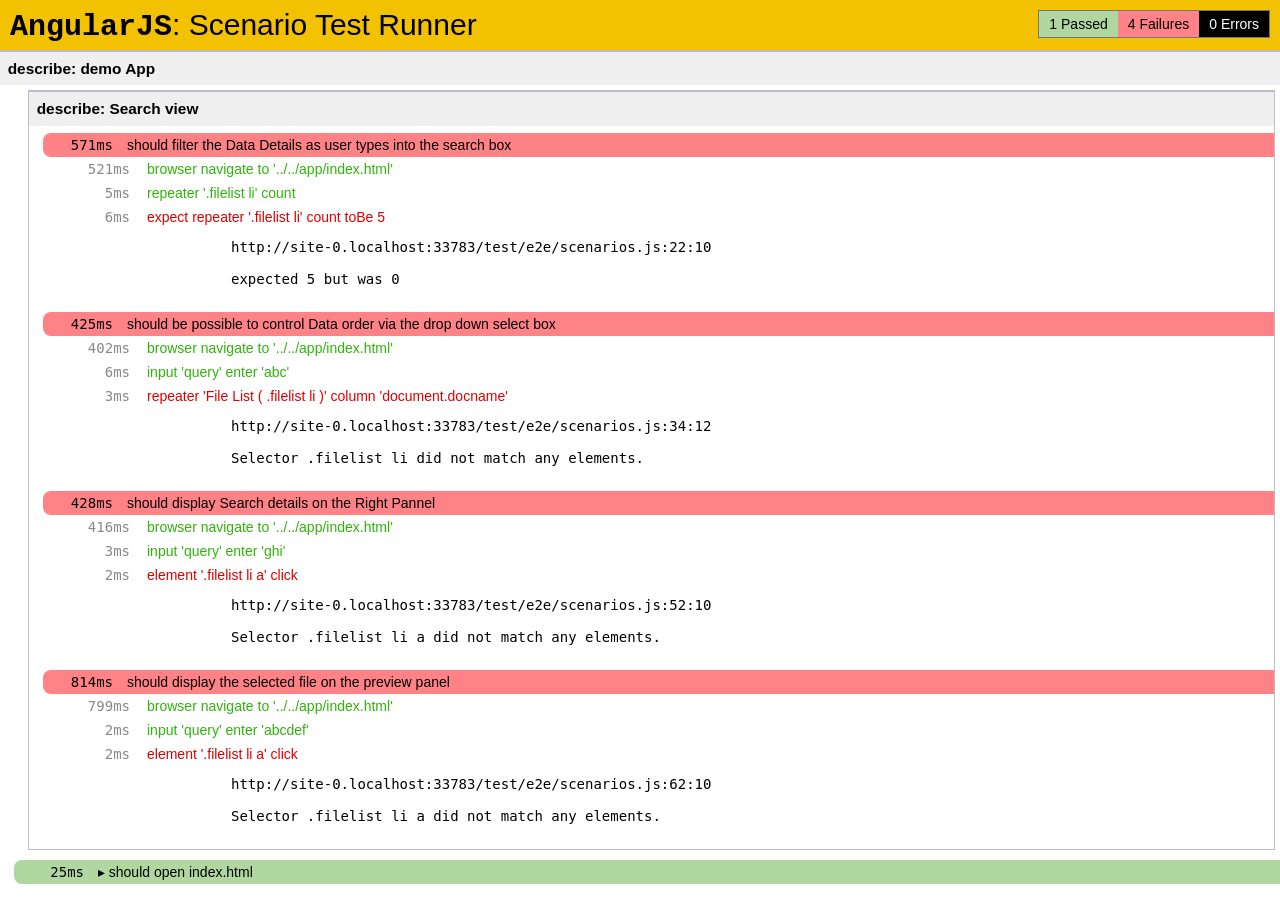
<file: test/e2e/runner.html>
<!doctype html>
<html lang="en">
	<head>
		<title>End2end Test Runner</title>
		<meta charset="utf-8">
		<script src="../lib/angular/angular-scenario.js" ng-autotest></script>
		<script src="scenarios.js"></script>
	</head>
	<body></body>
</html>
</file>
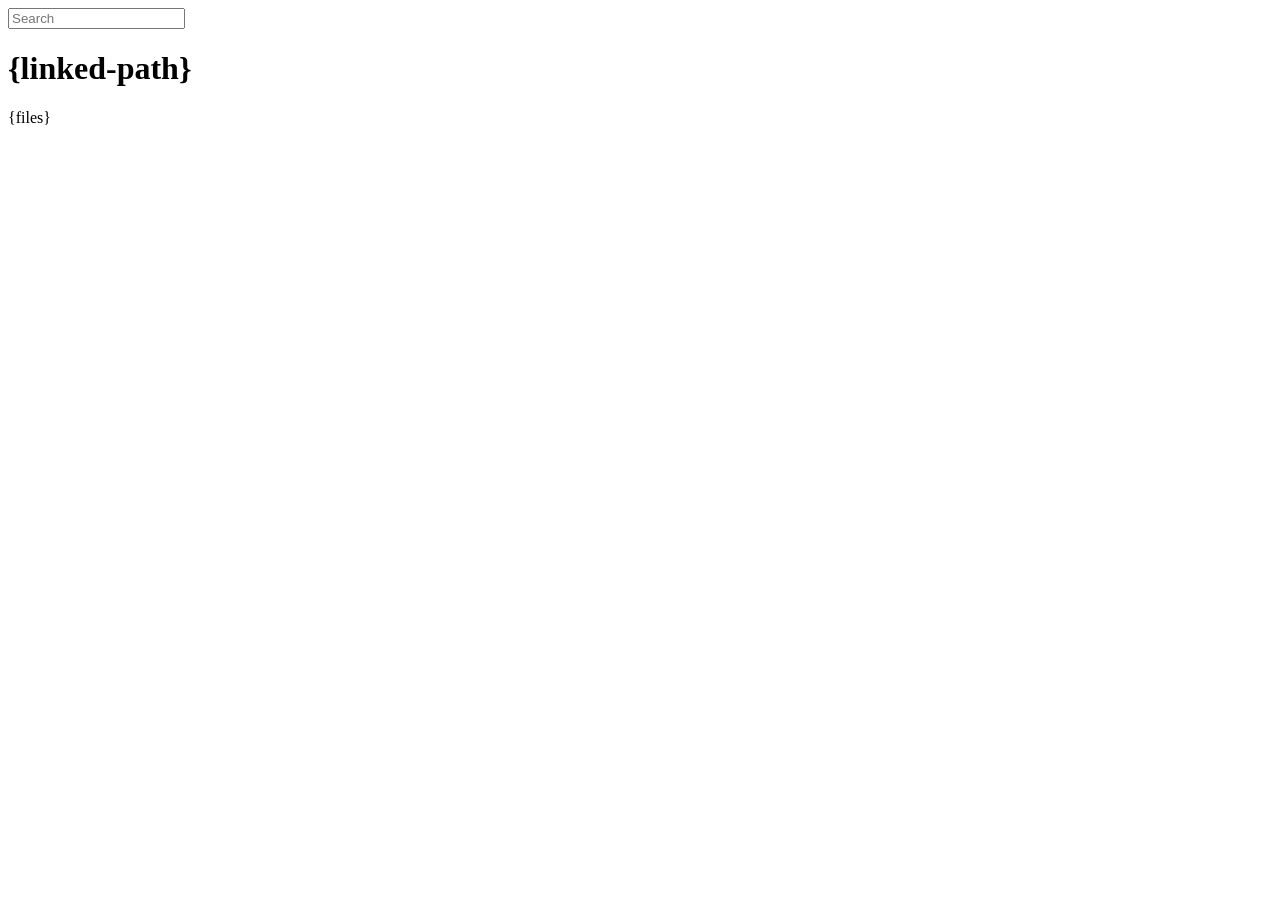
<file: api/node_modules/express/node_modules/connect/lib/public/directory.html>
<!DOCTYPE html>
<html>
  <head>
    <meta charset='utf-8'> 
    <title>listing directory {directory}</title>
    <style>{style}</style>
    <script>
      function $(id){
        var el = 'string' == typeof id
          ? document.getElementById(id)
          : id;

        el.on = function(event, fn){
          if ('content loaded' == event) {
            event = window.attachEvent ? "load" : "DOMContentLoaded";
          }
          el.addEventListener
            ? el.addEventListener(event, fn, false)
            : el.attachEvent("on" + event, fn);
        };

        el.all = function(selector){
          return $(el.querySelectorAll(selector));
        };

        el.each = function(fn){
          for (var i = 0, len = el.length; i < len; ++i) {
            fn($(el[i]), i);
          }
        };

        el.getClasses = function(){
          return this.getAttribute('class').split(/\s+/);
        };

        el.addClass = function(name){
          var classes = this.getAttribute('class');
          el.setAttribute('class', classes
            ? classes + ' ' + name
            : name);
        };

        el.removeClass = function(name){
          var classes = this.getClasses().filter(function(curr){
            return curr != name;
          });
          this.setAttribute('class', classes);
        };

        return el;
      }

      function search() {
        var str = $('search').value
          , links = $('files').all('a');

        links.each(function(link){
          var text = link.textContent;

          if ('..' == text) return;
          if (str.length && ~text.indexOf(str)) {
            link.addClass('highlight');
          } else {
            link.removeClass('highlight');
          }
        });
      }

      $(window).on('content loaded', function(){
        $('search').on('keyup', search);
      });
    </script>
  </head>
  <body class="directory">
    <input id="search" type="text" placeholder="Search" autocomplete="off" />
    <div id="wrapper">
      <h1>{linked-path}</h1>
      {files}
    </div>
  </body>
</html>
</file>
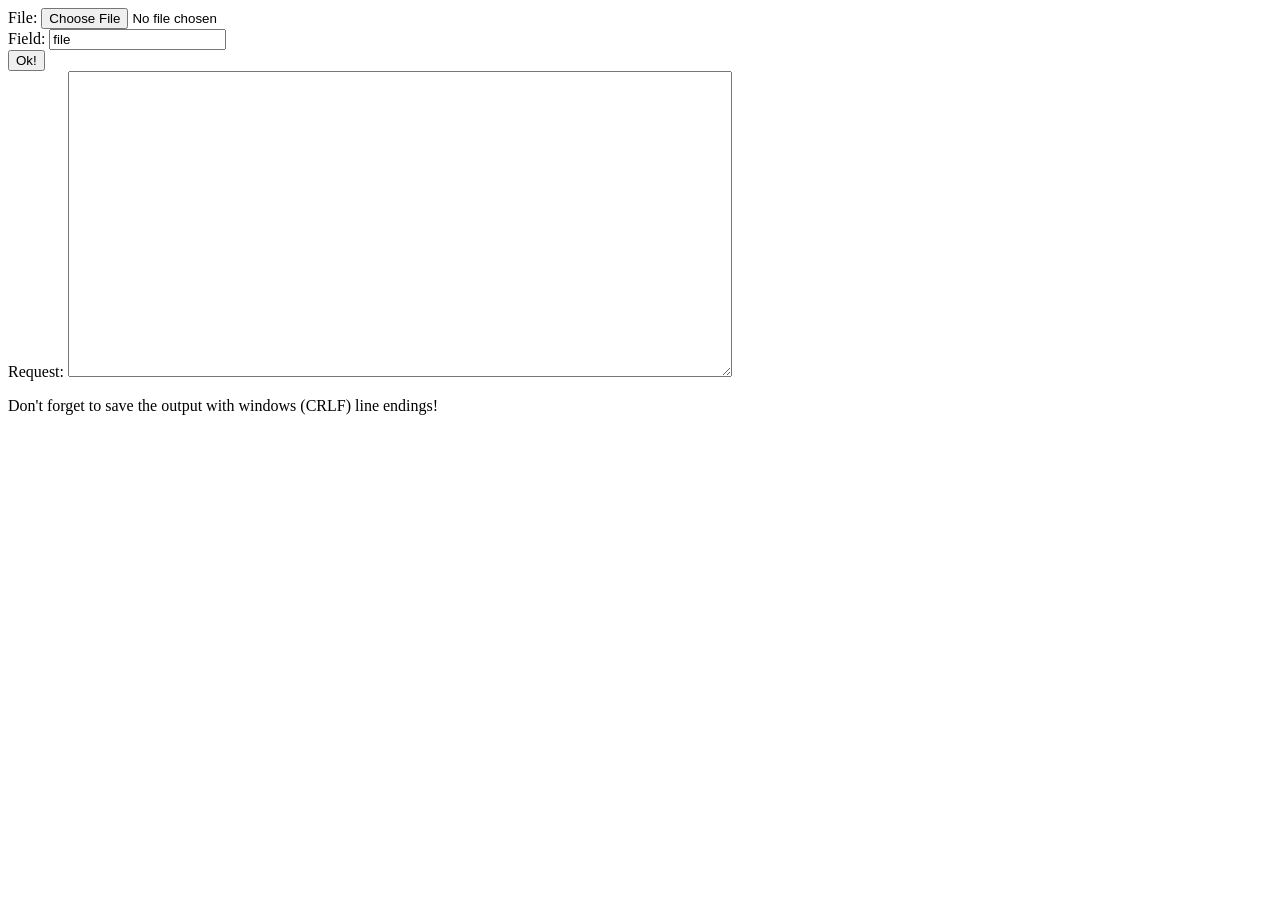
<file: api/node_modules/express/node_modules/connect/node_modules/formidable/test/tools/base64.html>
<html>
<head>
	<title>Convert a file to a base64 request</title>

<script type="text/javascript">

function form_submit(e){
	console.log(e)

	var resultOutput = document.getElementById('resultOutput');
	var fileInput = document.getElementById('fileInput');
	var fieldInput = document.getElementById('fieldInput');

	makeRequestBase64(fileInput.files[0], fieldInput.value, function(err, result){
		resultOutput.value = result;
	});

	return false;
}

function makeRequestBase64(file, fieldName, cb){
	var boundary = '\\/\\/\\/\\/\\/\\/\\/\\/\\/\\/\\/\\/\\/\\/\\/\\/\\/\\/\\/\\/\\/\\/\\/\\/\\/\\/\\/\\/\\/';
	var crlf = "\r\n";

	var reader = new FileReader();
	reader.onload = function(e){
		var body = '';

		body += '--' + boundary + crlf;
		body += 'Content-Disposition: form-data; name="' + fieldName + '"; filename="' + escape(file.name)+ '"' + crlf;
		body += 'Content-Type: ' + file.type + '' + crlf;
		body += 'Content-Transfer-Encoding: base64' + crlf
		body += crlf;
		body += e.target.result.substring(e.target.result.indexOf(',') + 1) + crlf;

		body += '--' + boundary + '--';

		var head = '';
		head += 'POST /upload HTTP/1.1' + crlf;
		head += 'Host: localhost:8080' + crlf;
		head += 'Content-Type: multipart/form-data; boundary=' + boundary + '' + crlf;
		head += 'Content-Length: ' + body.length + '' + crlf;

		cb(null, head + crlf + body);
	};

	reader.readAsDataURL(file);
}

</script>

</head>

<body>

<form action="" onsubmit="return form_submit();">
	<label>File: <input id="fileInput" type="file" /></label><br />
	<label>Field: <input id="fieldInput" type="text" value="file" /></label><br />
	<button type="submit">Ok!</button><br />
	<label>Request: <textarea id="resultOutput" readonly="readonly" rows="20" cols="80"></textarea></label><br />
</form>
<p>
Don't forget to save the output with windows (CRLF) line endings!
</p>

</body>
</html>
</file>
